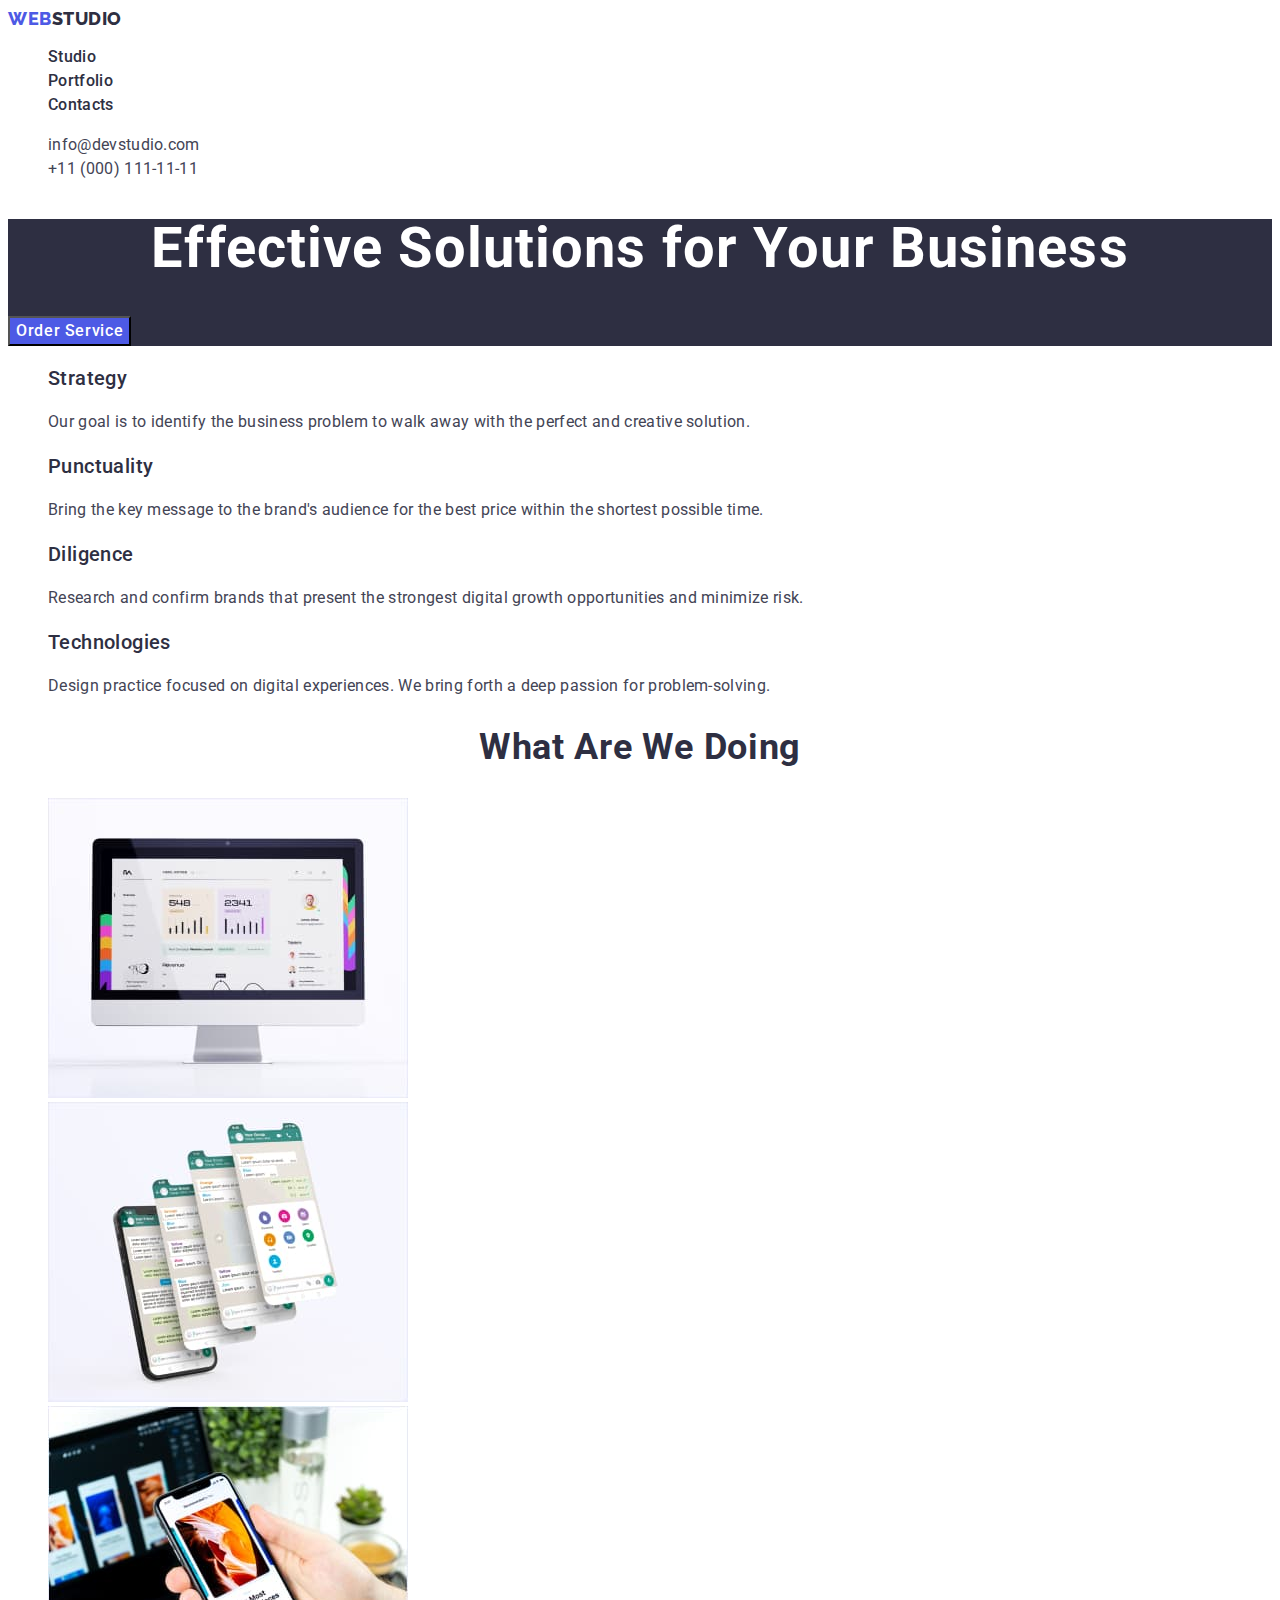
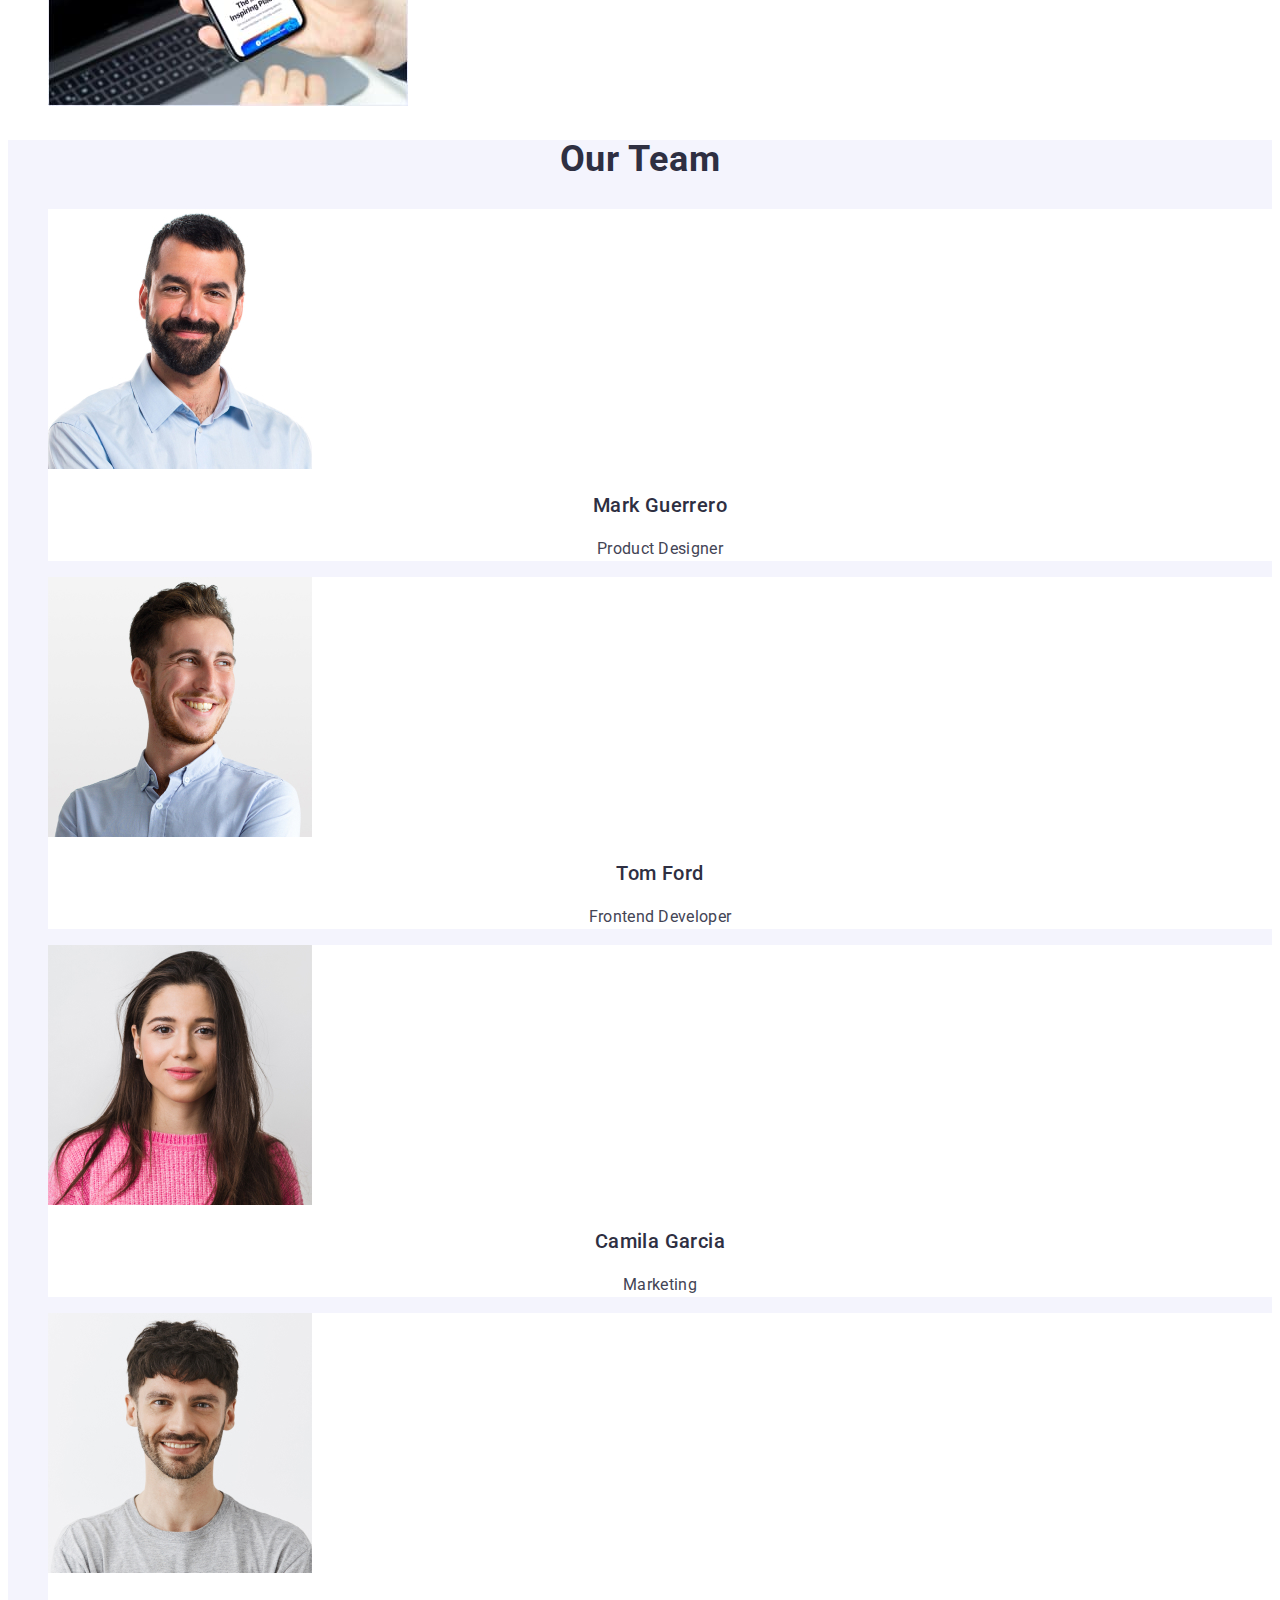
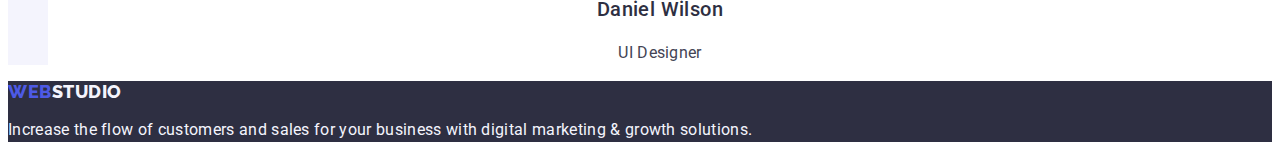
<file: index.html>
<!DOCTYPE html>
<html lang="en">
  <head>
    <meta charset="UTF-8" />
    <meta http-equiv="X-UA-Compatible" content="IE=edge" />
    <meta name="viewport" content="width=device-width, initial-scale=1.0" />
    <link rel="preconnect" href="https://fonts.googleapis.com" />
    <link rel="preconnect" href="https://fonts.gstatic.com" crossorigin />
    <link
      href="https://fonts.googleapis.com/css2?family=Raleway:wght@800&family=Roboto:wght@400;500;700;900&display=swap"
      rel="stylesheet"
    />

    <title>WebStudio</title>
    <link rel="stylesheet" href="./css/styles.css" />
  </head>
  <body>
    <!-- Header-->
    <header class="header">
      <nav class="nav list">
        <!--Logo-->
        <a href="./index.html" class="logo link">
          WEB<span class="logo-studio">Studio</span></a
        >

        <ul class="list">
          <li>
            <a href="./index.html" class="list-link link">Studio</a>
          </li>
          <li>
            <a href="./portfolio.html" class="list-link link">Portfolio</a>
          </li>
          <li>
            <a href="" class="list-link link">Contacts</a>
          </li>
        </ul>
      </nav>

      <!-- Contacts-->

      <address class="contacts list">
        <ul class="contacts-list list">
          <li>
            <a href="mailto:info@devstudio.com" class="contact-item link"
              >info@devstudio.com</a
            >
          </li>
          <li>
            <a href="tel:+110001111111" class="contact-item link"
              >+11 (000) 111-11-11</a
            >
          </li>
        </ul>
      </address>
    </header>

    <!--Main baner-->

    <main class="page-main">
      <!--Section 1-->

      <section class="hero">
        <h1 class="hero-title">Effective Solutions for Your Business</h1>
        <button type="button" class="button">Order Service</button>
      </section>

      <!--Section 2-->
      <section class="features">
        <h2 hidden class="title-second">features</h2>

        <ul class="features-list list">
          <li>
            <h3 class="features-list-title">Strategy</h3>
            <p class="features-list-text">
              Our goal is to identify the business problem to walk away with the
              perfect and creative solution.
            </p>
          </li>
          <li>
            <h3 class="features-list-title">Punctuality</h3>
            <p class="features-list-text">
              Bring the key message to the brand's audience for the best price
              within the shortest possible time.
            </p>
          </li>
          <li>
            <h3 class="features-list-title">Diligence</h3>
            <p class="features-list-text">
              Research and confirm brands that present the strongest digital
              growth opportunities and minimize risk.
            </p>
          </li>
          <li>
            <h3 class="features-list-title">Technologies</h3>
            <p class="features-list-text">
              Design practice focused on digital experiences. We bring forth a
              deep passion for problem-solving.
            </p>
          </li>
        </ul>
      </section>

      <!--Section 3 What are we doing-->

      <section class="intro">
        <h2 class="intro-title">What are we doing</h2>
        <ul class="list">
          <li class="list">
            <img src="./images/img1.jpg" alt="mac_monitor" width="360" />
          </li>
          <li>
            <img src="./images/img2.jpg" alt="phome" width="360" />
          </li>
          <li>
            <img src="./images/img3.jpg" alt="phone_in_the_hend" width="360" />
          </li>
        </ul>
      </section>

      <!--Section 4 Our Team-->

      <section class="team">
        <h2 class="team-title">Our Team</h2>
        <ul class="list">
          <li class="team-list list">
            <img src="./images/photo1.jpg" alt="photoDesigner" width="264" />
            <h3 class="team-name">Mark Guerrero</h3>
            <p class="team-item">Product Designer</p>
          </li>
          <li class="team-list list">
            <img src="./images/photo2.jpg" alt="photoFrontEndDev" width="264" />
            <h3 class="team-name">Tom Ford</h3>
            <p class="team-item">Frontend Developer</p>
          </li>
          <li class="team-list list">
            <img src="./images/photo3.jpg" alt="photoMarketing" width="264" />
            <h3 class="team-name">Camila Garcia</h3>
            <p class="team-item">Marketing</p>
          </li>
          <li class="team-list list">
            <img src="./images/photo4.jpg" alt="photoUIDesigner" width="264" />
            <h3 class="team-name">Daniel Wilson</h3>
            <p class="team-item">UI Designer</p>
          </li>
        </ul>
      </section>
    </main>

    <!--Footer-->
    <footer class="footer">
      <a href="./index.html" class="logo link">
        WEB<span class="footer-studio">Studio</span></a
      >
      <p class="footer-text">
        Increase the flow of customers and sales for your business with digital
        marketing & growth solutions.
      </p>
    </footer>
  </body>
</html>
</file>
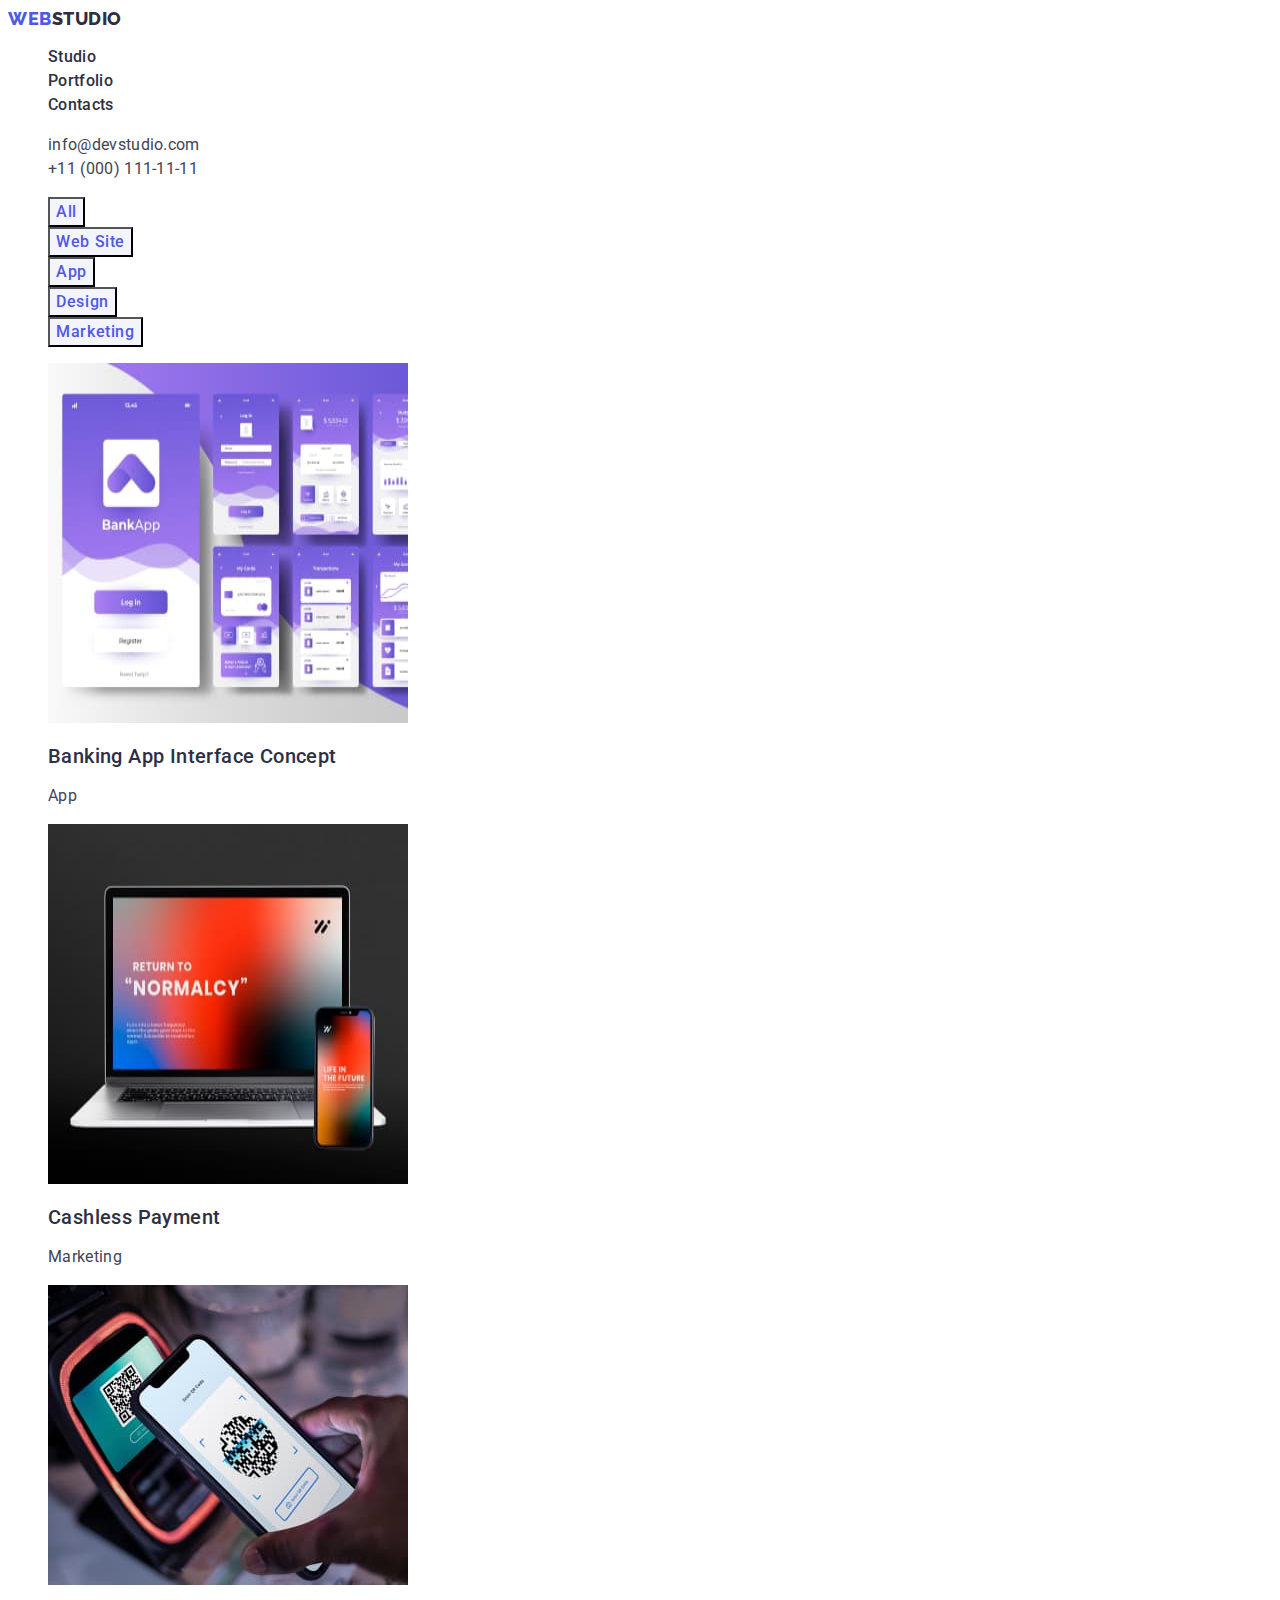
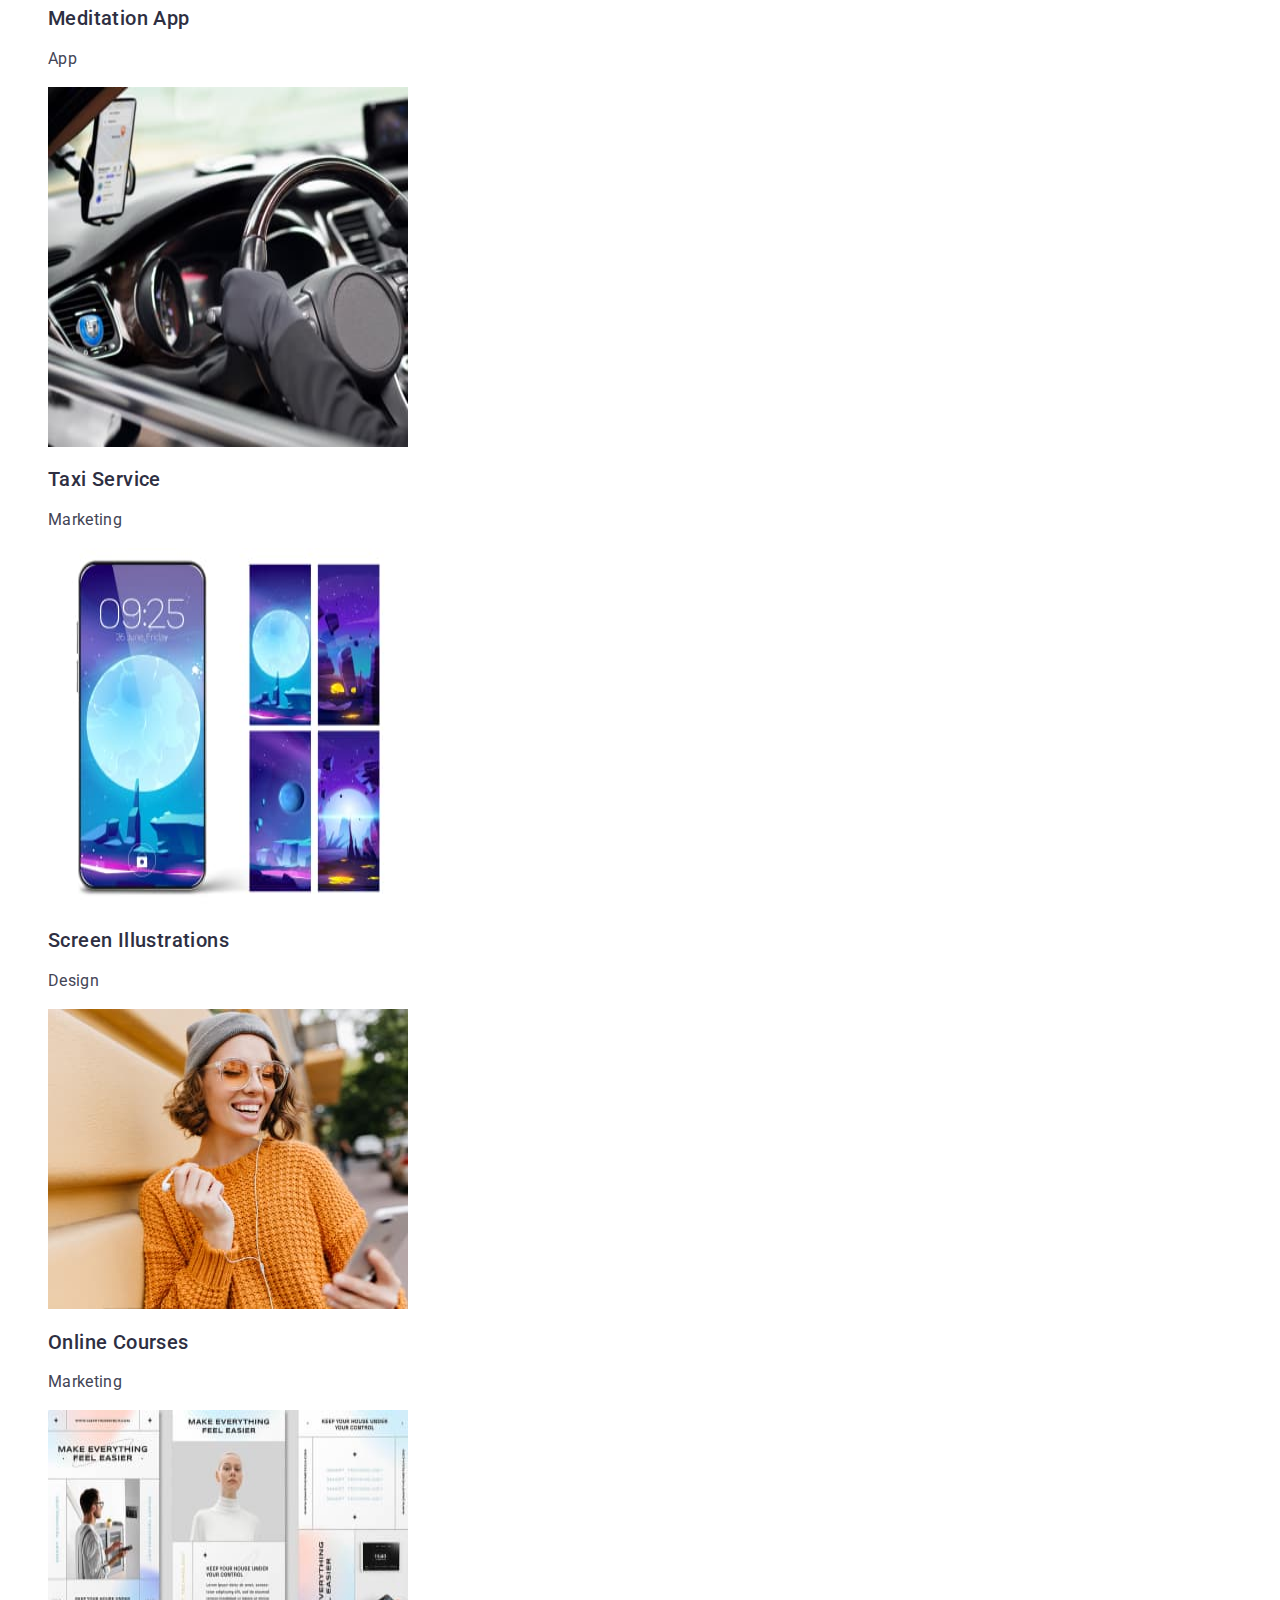
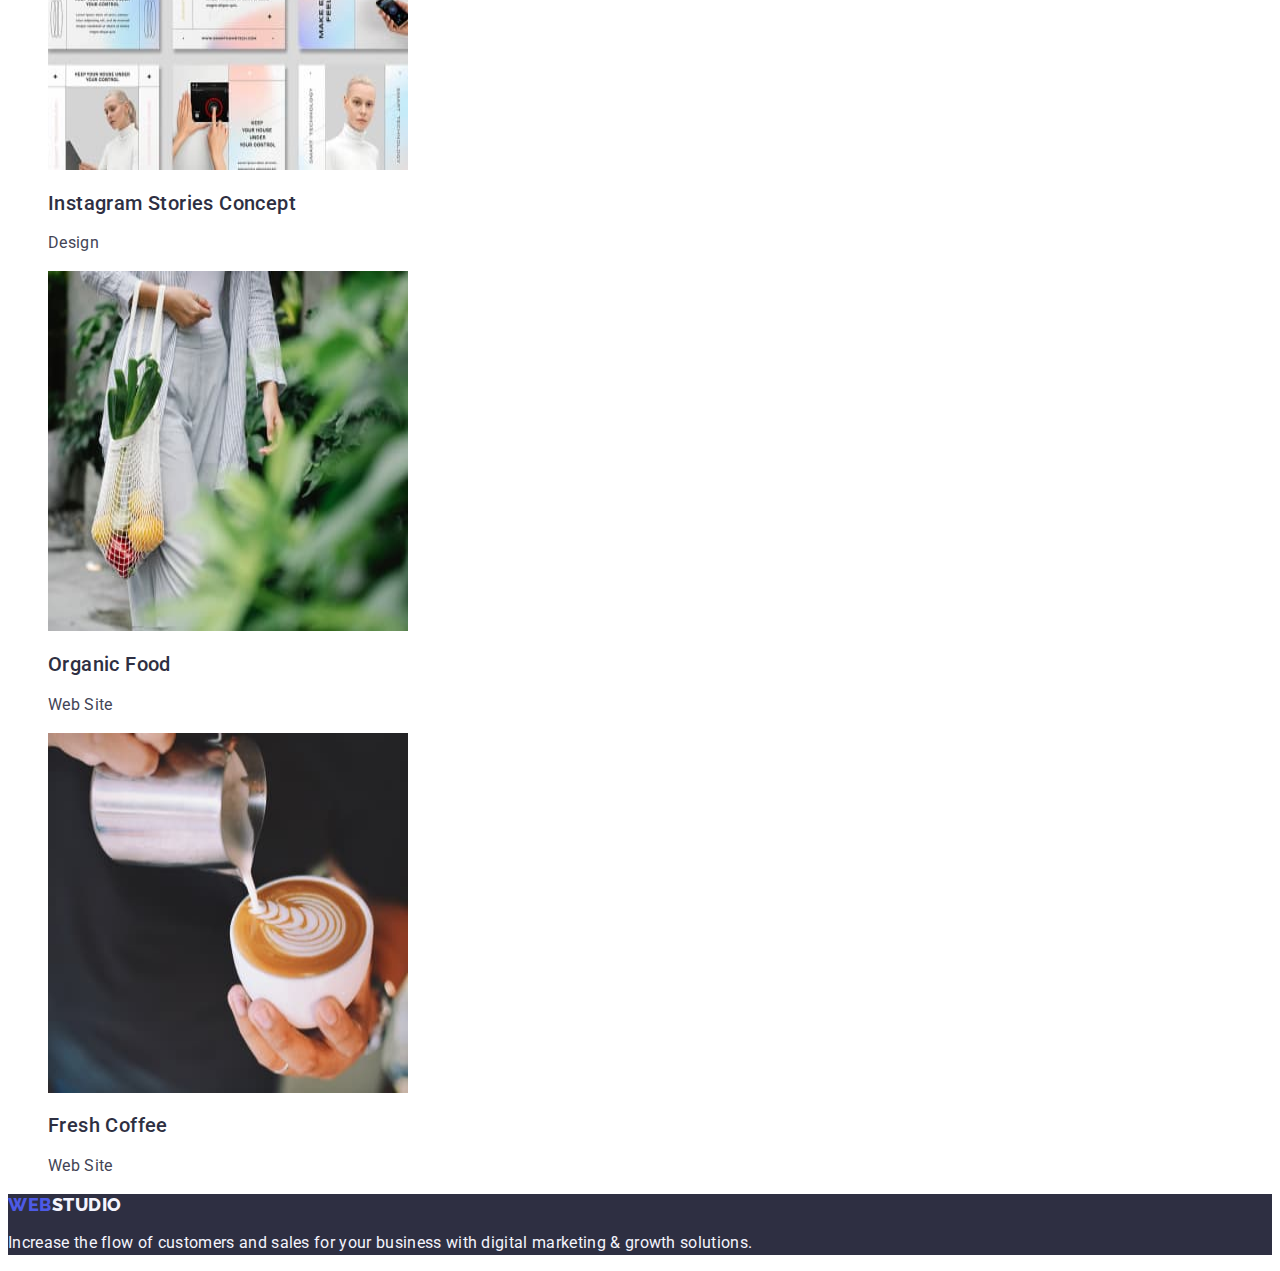
<file: portfolio.html>
<!DOCTYPE html>
<html lang="en">
  <head>
    <meta charset="UTF-8" />
    <meta http-equiv="X-UA-Compatible" content="IE=edge" />
    <meta name="viewport" content="width=device-width, initial-scale=1.0" />
    <link rel="preconnect" href="https://fonts.googleapis.com" />
    <link rel="preconnect" href="https://fonts.gstatic.com" crossorigin />
    <link
      href="https://fonts.googleapis.com/css2?family=Raleway:wght@800&family=Roboto:wght@400;500;700;900&display=swap"
      rel="stylesheet"
    />

    <title>Portfolio</title>
    <link rel="stylesheet" href="./css/styles.css" />
  </head>
  <body>
    <!-- Header-->
    <header class="header">
      <nav class="nav list">
        <!--Logo-->
        <a href="./index.html" class="logo link">
          WEB<span class="logo-studio">Studio</span></a
        >

        <ul class="list">
          <li>
            <a href="./index.html" class="list-link link">Studio</a>
          </li>
          <li>
            <a href="./portfolio.html" class="list-link link">Portfolio</a>
          </li>
          <li>
            <a href="" class="list-link link">Contacts</a>
          </li>
        </ul>
      </nav>

      <!-- Contacts-->

      <address class="contacts list">
        <ul class="contacts-list list">
          <li>
            <a href="mailto:info@devstudio.com" class="contact-item link"
              >info@devstudio.com</a
            >
          </li>
          <li>
            <a href="tel:+110001111111" class="contact-item link"
              >+11 (000) 111-11-11</a
            >
          </li>
        </ul>
      </address>
    </header>

    <main>
      <section>
        <h1 hidden>Portfolio</h1>
        <!-- Filter-->

        <ul class="list">
          <li><button type="button" class="button-portfolio">All</button></li>
          <li>
            <button type="button" class="button-portfolio">Web Site</button>
          </li>
          <li><button type="button" class="button-portfolio">App</button></li>
          <li>
            <button type="button" class="button-portfolio">Design</button>
          </li>
          <li>
            <button type="button" class="button-portfolio">Marketing</button>
          </li>
        </ul>

        <!-- <li><a href="">All</a></li>
          <li><a href="">Web Site</a></li>
          <li><a href="">App</a></li>
          <li><a href="">Design</a></li>
          <li><a href="">Marketing</a></li>
        </ul> -->

        <!--Portaolio content block-->

        <ul class="work list">
          <li>
            <a href="" class="link">
              <img
                src="./images/img11.jpg"
                alt="Mobile app"
                width="360"
                height="360"
              />
              <h2 class="work-title">Banking App Interface Concept</h2>
              <p class="work-item">App</p></a
            >
          </li>

          <li>
            <a href="" class="link">
              <img
                src="./images/img22.jpg"
                alt="Mobile pgone QR code"
                width="360"
                height="360"
              />
              <h2 class="work-title">Cashless Payment</h2>
              <p class="work-item">Marketing</p></a
            >
          </li>
          <li>
            <a href="" class="link">
              <img src="./images/img33.jpg" alt="Notebook" />
              <h2 class="work-title">Meditation App</h2>
              <p class="work-item">App</p>
            </a>
          </li>

          <li>
            <a href="" class="link">
              <img src="./images/img4.jpg" alt="Car" width="360" height="360" />
              <h2 class="work-title">Taxi Service</h2>
              <p class="work-item">Marketing</p>
            </a>
          </li>
          <li>
            <a href="" class="link">
              <img
                src="./images/img5.jpg"
                alt="Smartphone"
                width="360"
                height="360"
              />
              <h2 class="work-title">Screen Illustrations</h2>
              <p class="work-item">Design</p>
            </a>
          </li>
          <li>
            <a href="" class="link">
              <img src="./images/img6.jpg" alt="Girl with Smartphone" />
              <h2 class="work-title">Online Courses</h2>
              <p class="work-item">Marketing</p>
            </a>
          </li>

          <li>
            <a href="" class="link"
              ><img
                src="./images/img7.jpg"
                alt="Instgram story"
                width="360"
                height="360"
              />
              <h2 class="work-title">Instagram Stories Concept</h2>
              <p class="work-item">Design</p></a
            >
          </li>
          <li>
            <a href="" class="link">
              <img
                src="./images/img8.jpg"
                alt="Food"
                width="360"
                height="360"
              />
              <h2 class="work-title">Organic Food</h2>
              <p class="work-item">Web Site</p>
            </a>
          </li>
          <li>
            <a href="" class="link">
              <img
                src="./images/img9.jpg"
                alt="Coffe"
                width="360"
                height="360"
              />
              <h2 class="work-title">Fresh Coffee</h2>
              <p class="work-item">Web Site</p>
            </a>
          </li>
        </ul>
      </section>
    </main>

    <!--Footer-->
    <footer class="footer">
      <a href="./index.html" class="logo link">
        WEB<span class="footer-studio">Studio</span></a
      >
      <p class="footer-text">
        Increase the flow of customers and sales for your business with digital
        marketing & growth solutions.
      </p>
    </footer>
  </body>
</html>
</file>
<file: css/styles.css>
:root {
  --primary-brand: #4d5ae5;
  --dark: #2e2f42;
  --sucsess: #31d0aa;
  --body-text: #434455;
  --subtitle-text: #8e8f99;
  --accent: #e7e9fc;
  --light: #f4f4fd;
}
body {
  background-color: #ffffff;
  color: #434455;
  font-family: "Roboto", sans-serif;
}



ul {
  list-style: none;
}
/*Header*/

/*Logo*/
.logo {
  font-family: "Raleway", sans-serif;
  font-style: normal;
  font-weight: 800;
  font-size: 18px;
  line-height: 1.17;
  letter-spacing: 0.03em;
  color: #4d5ae5; 
  text-transform: uppercase;
}
.link {
  text-decoration: none;
}

.logo-studio {
  color: #2e2f42;
}
/*Site navigation*/

.list {
  list-style: none;
}

.list-link {
  font-weight: 500;
  font-size: 16px;
  line-height: 1.5;
  letter-spacing: 0.02em;
  color: #2e2f42;
}

.list-link:hover,
.list-link:focus {
  color: #404bbf;
}

.contacts {
  font-style: normal;
}

.contact-item {
  font-weight: 400;
  font-size: 16px;
  line-height: 1.5;
  letter-spacing: 0.02em;
  color: #434455;
}

.contacts-list a {
  color: #434455;

  font-weight: 400;
  font-size: 16px;
  line-height: 24px;
  text-decoration: none;
}
.contact-item:hover,
.contact-item:focus {
  color: #404bbf;
}

/*.nav-list .link {
  color: #2e2f42;
  font-weight: 500;
  font-size: 16px;
  line-height: 1.5;
}

.nav-list .link:active,
.nav-list .link:hover,
.nav-list .link:focus {
  color: #4d5ae5;
}

/* Hero*/
.hero-title {
  font-weight: 700;
font-size: 56px;
line-height: 1.07;


text-align: center;
letter-spacing: 0.02em;



color: #FFFFFF;

}
.hero {
  background-color: #2e2f42;
}

/*BUTTONS*/

.button {
  font-family: "Roboto", sans-serif;
  font-weight: 500;
  font-size: 16px;
  line-height: 1.5;
  display: flex;
  align-items: center;
  letter-spacing: 0.04em;
  background-color: #4d5ae5;
  color: #ffffff;
  cursor: pointer;          
}
.button:hover,
.button:focus {
  background-color: #404bbf;
}


.button-portfolio {
font-family: "Roboto", sans-serif;
font-style: normal;
font-weight: 500;
font-size: 16px;
line-height: 1.5;
display: flex;
align-items: center;
text-align: center;
letter-spacing: 0.04em;
color: #4d5ae5;
background-color: #F4F4FD;
cursor: pointer;

}
.button-portfolio:hover,
.button-portfolio:focus {
  color: #FFFFFF;
  background-color: #404bbf;
}



/* Section-2 Features*/

.features-list-title {
  font-weight: 500;
  font-size: 20px;
  line-height: 1.2;
  letter-spacing: 0.02em;
  color: #2e2f42;
}

.features-list-text {
  font-weight: 400;
  font-size: 16px;
  line-height: 1.5;
  letter-spacing: 0.02em;
  color: #434455;
}

/*.features-list h3 {
  font-weight: 500;
  font-size: 20px;
  line-height: 24px;
  letter-spacing: 0.02em;
  color: #2e2f42;
}

.features-list p {
  font-weight: 400;
  font-size: 16px;
  line-height: 1.5;
  letter-spacing: 0.02em;
}

/*Section-3 What we are doing*/

.intro-title {
  font-weight: 700;
  font-size: 36px;
  line-height: 1.11;
  letter-spacing: 0.02em;
  text-align: center;
  text-transform: capitalize;
  color: #2e2f42;
}

/*Section 3 Our Team*/

.team {
  background-color: #f4f4fd;
}
.team-title {
font-size: 36px;
line-height: 1.11;
text-align: center;
letter-spacing: 0.02em;
text-transform: capitalize;
color: #2E2F42;

}


.team-list {
  background-color: #ffffff;
}
.team-name {
  font-weight: 500;
  font-size: 20px;
  line-height: 1.2;
  text-align: center;
  letter-spacing: 0.02em;
  color: #2e2f42;
}

.team-item {
  font-weight: 400;
  font-size: 16px;
  line-height: 1.5;

  text-align: center;
  letter-spacing: 0.02em;
  color: #434455;
}


.team h3 {
  font-weight: 500;
  font-size: 20px;
  line-height: 1.2;
  letter-spacing: 0.02em;

  color: #2e2f42;
}

.team p {
  font-size: 16px;
  line-height: 1.5;

  letter-spacing: 0.02em;
}

/* Footer*/

/*.logo*/

.footer {
  background-color: #2e2f42;
}

.footer-studio {
  color: #f4f4fd;
}
.footer-text
{

font-size: 16px;
line-height: 1.5;
letter-spacing: 0.02em;
color: #F4F4FD;

}
/*Portfolio*/

/*.button {
  font-family: 'Roboto';
font-style: normal;
font-weight: 500;
font-size: 16px;
line-height: 1.5;
display: flex;
align-items: center;
text-align: center;
letter-spacing: 0.04em;
color: #FFFFFF;
background-color: #4D5AE5;

}*/

.work-title {
font-weight: 500;
font-size: 20px;
line-height: 1.2;

letter-spacing: 0.02em;
color: #2E2F42;


}

.work-item {
  font-weight: 400;
font-size: 16px;
line-height: 1.5;
letter-spacing: 0.02em;
color: #434455;
}


/*a {
  text-decoration: none;
}
</file>
